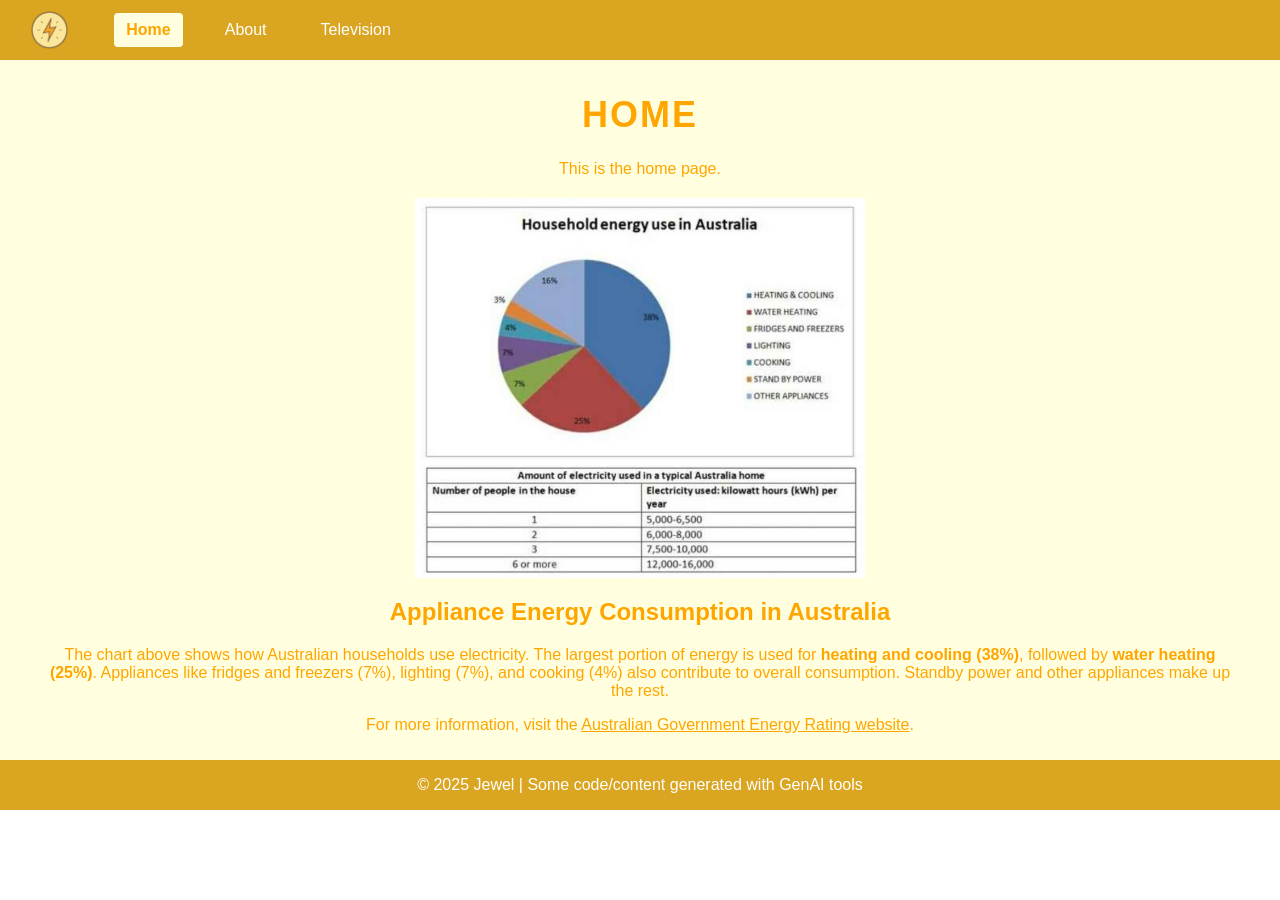
<file: T01a/index.html>
<!DOCTYPE html>
<html>
<head>
    <title>Home</title> 
    <link rel="stylesheet" href="style.css">
    <script src="main.js" defer></script>
</head>
<body>
    <div class="navbar">
        <a href="index.html"><img src="./images/PowerIcon.png" alt="Power Logo" class="logo" title="Go to Home"></a>
        <a class="nav-link active" id="nav-home" href="index.html">Home</a>
        <a class="nav-link" id="nav-about" href="about.html">About</a>
        <a class="nav-link" id="nav-television" href="television.html">Television</a>
    </div>
    <div class="page-content">
        <div>
            <h1>HOME</h1>
            <p>This is the home page.</p>
            <img src="./images/Appliance Energy Consumption in Australia.jpg" alt="Household energy use in Australia" style="width: 450px; height: auto;">
        </div>
        <h2>Appliance Energy Consumption in Australia</h2>
        <p>
            The chart above shows how Australian households use electricity. The largest portion of energy is used for <strong>heating and cooling (38%)</strong>, followed by <strong>water heating (25%)</strong>. Appliances like fridges and freezers (7%), lighting (7%), and cooking (4%) also contribute to overall consumption. Standby power and other appliances make up the rest.
        </p>
        <p>
            For more information, visit the 
            <a href="https://www.energyrating.gov.au/" target="_blank" class="link">Australian Government Energy Rating website</a>.
        </p>
    </div>
    <footer class="footer">
        &copy; 2025 Jewel | Some code/content generated with GenAI tools
    </footer>
</body>
</html>
</file>
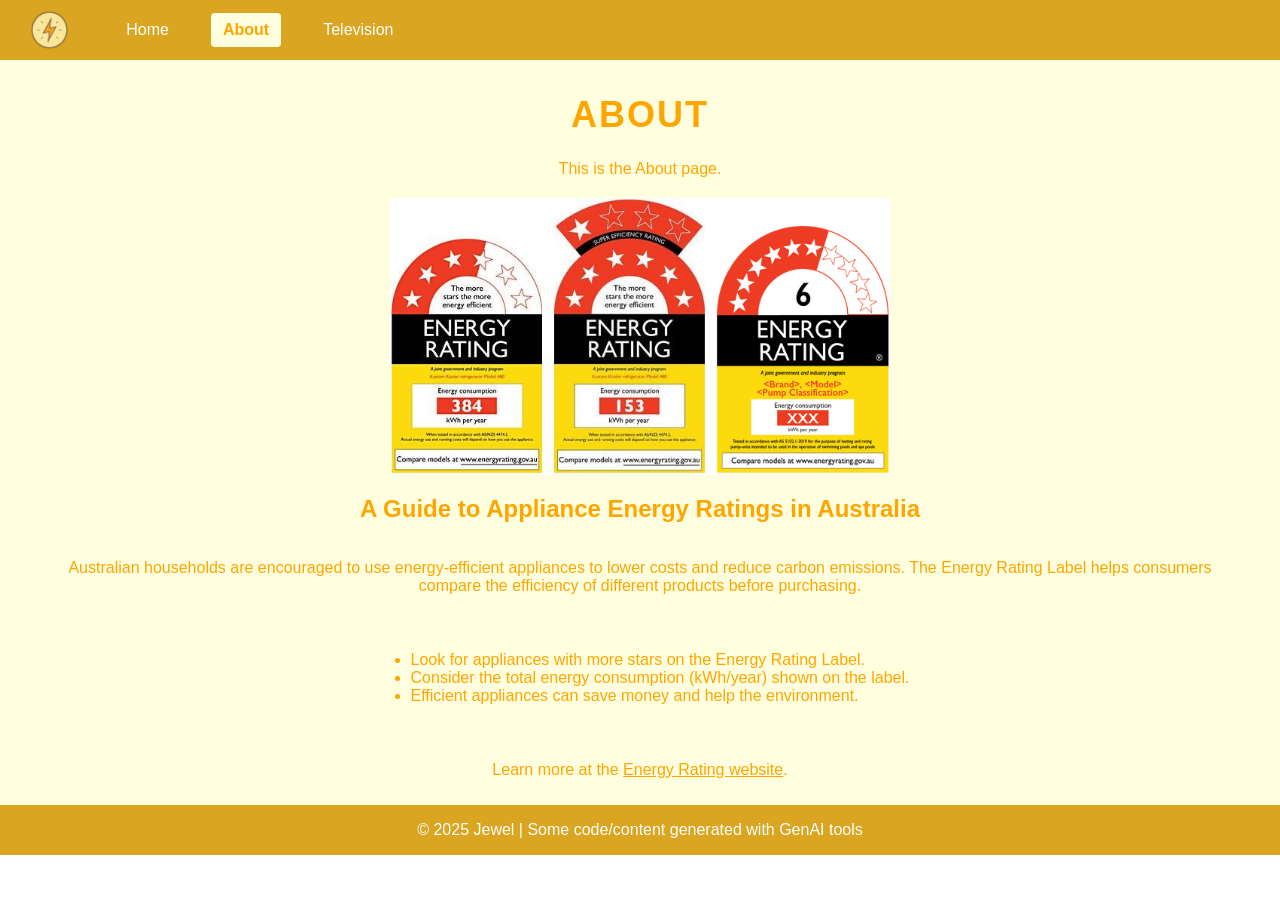
<file: T01a/about.html>
<!DOCTYPE html>
<html>
<head>
    <title>About</title> 
    <link rel="stylesheet" href="style.css">
    <script src="main.js" defer></script>
</head>
<body>
    <div class="navbar">
        <a href="index.html"><img src="./images/PowerIcon.png" alt="Power Logo" class="logo" title="Go to Home"></a>
        <a class="nav-link" id="nav-home" href="index.html">Home</a>
        <a class="nav-link active" id="nav-about" href="about.html">About</a>
        <a class="nav-link" id="nav-television" href="television.html">Television</a>
    </div>
    <div class="page-content">
        <div>
            <h1>ABOUT</h1>
            <p>This is the About page.</p>
            <img src="./images/energyratinglabels.png" alt="Energy Consumption" style="display: block; width: 500px; height: auto;">
        </div>
        <h2>A Guide to Appliance Energy Ratings in Australia</h2>
        <div class="contents">
            <p>
                Australian households are encouraged to use energy-efficient appliances to lower costs and reduce carbon emissions. 
                The Energy Rating Label helps consumers compare the efficiency of different products before purchasing.
            </p>
            <ul>
                <li>Look for appliances with more stars on the Energy Rating Label.</li>
                <li>Consider the total energy consumption (kWh/year) shown on the label.</li>
                <li>Efficient appliances can save money and help the environment.</li>
            </ul>
            <p>
                Learn more at the <a href="https://www.energyrating.gov.au/" target="_blank" class="link">Energy Rating website</a>. 
            </p>
        </div>
    </div>
    <footer class="footer">
        &copy; 2025 Jewel | Some code/content generated with GenAI tools 
    </footer>
</body>
</html>
</file>
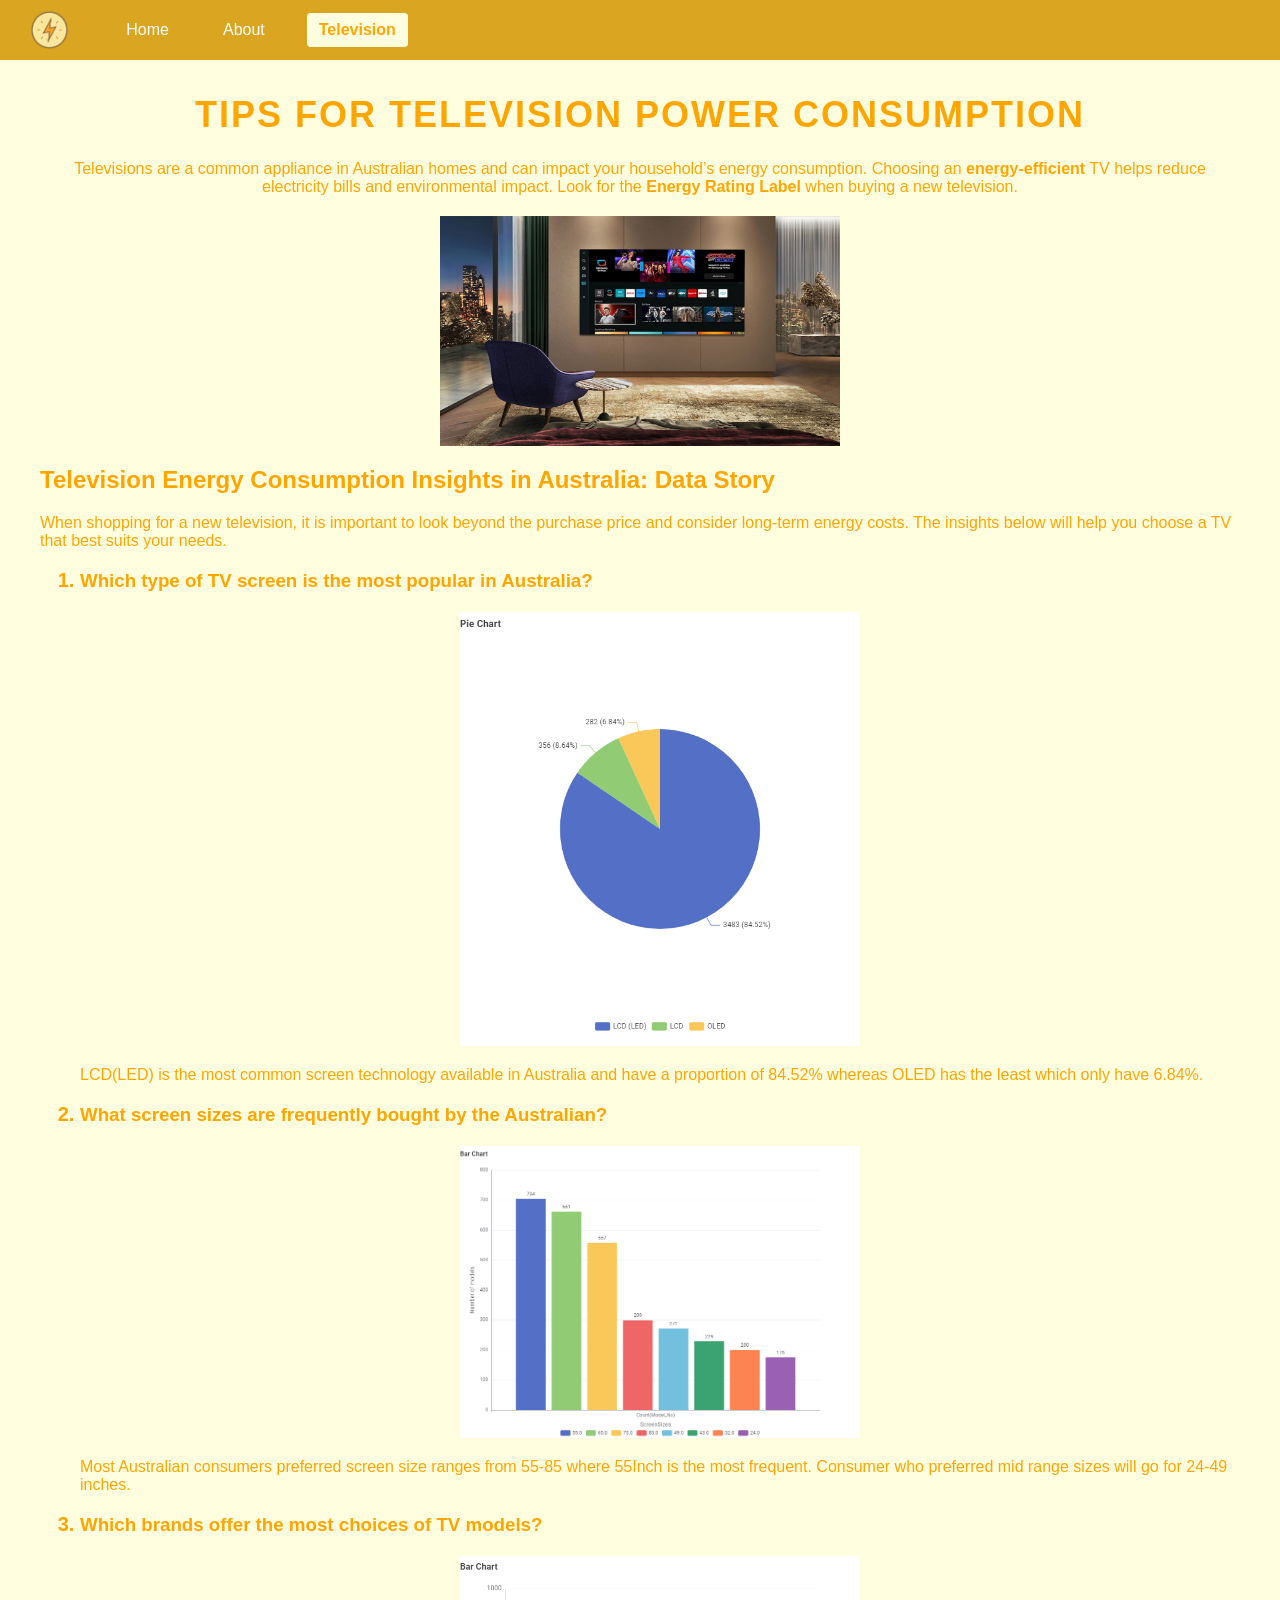
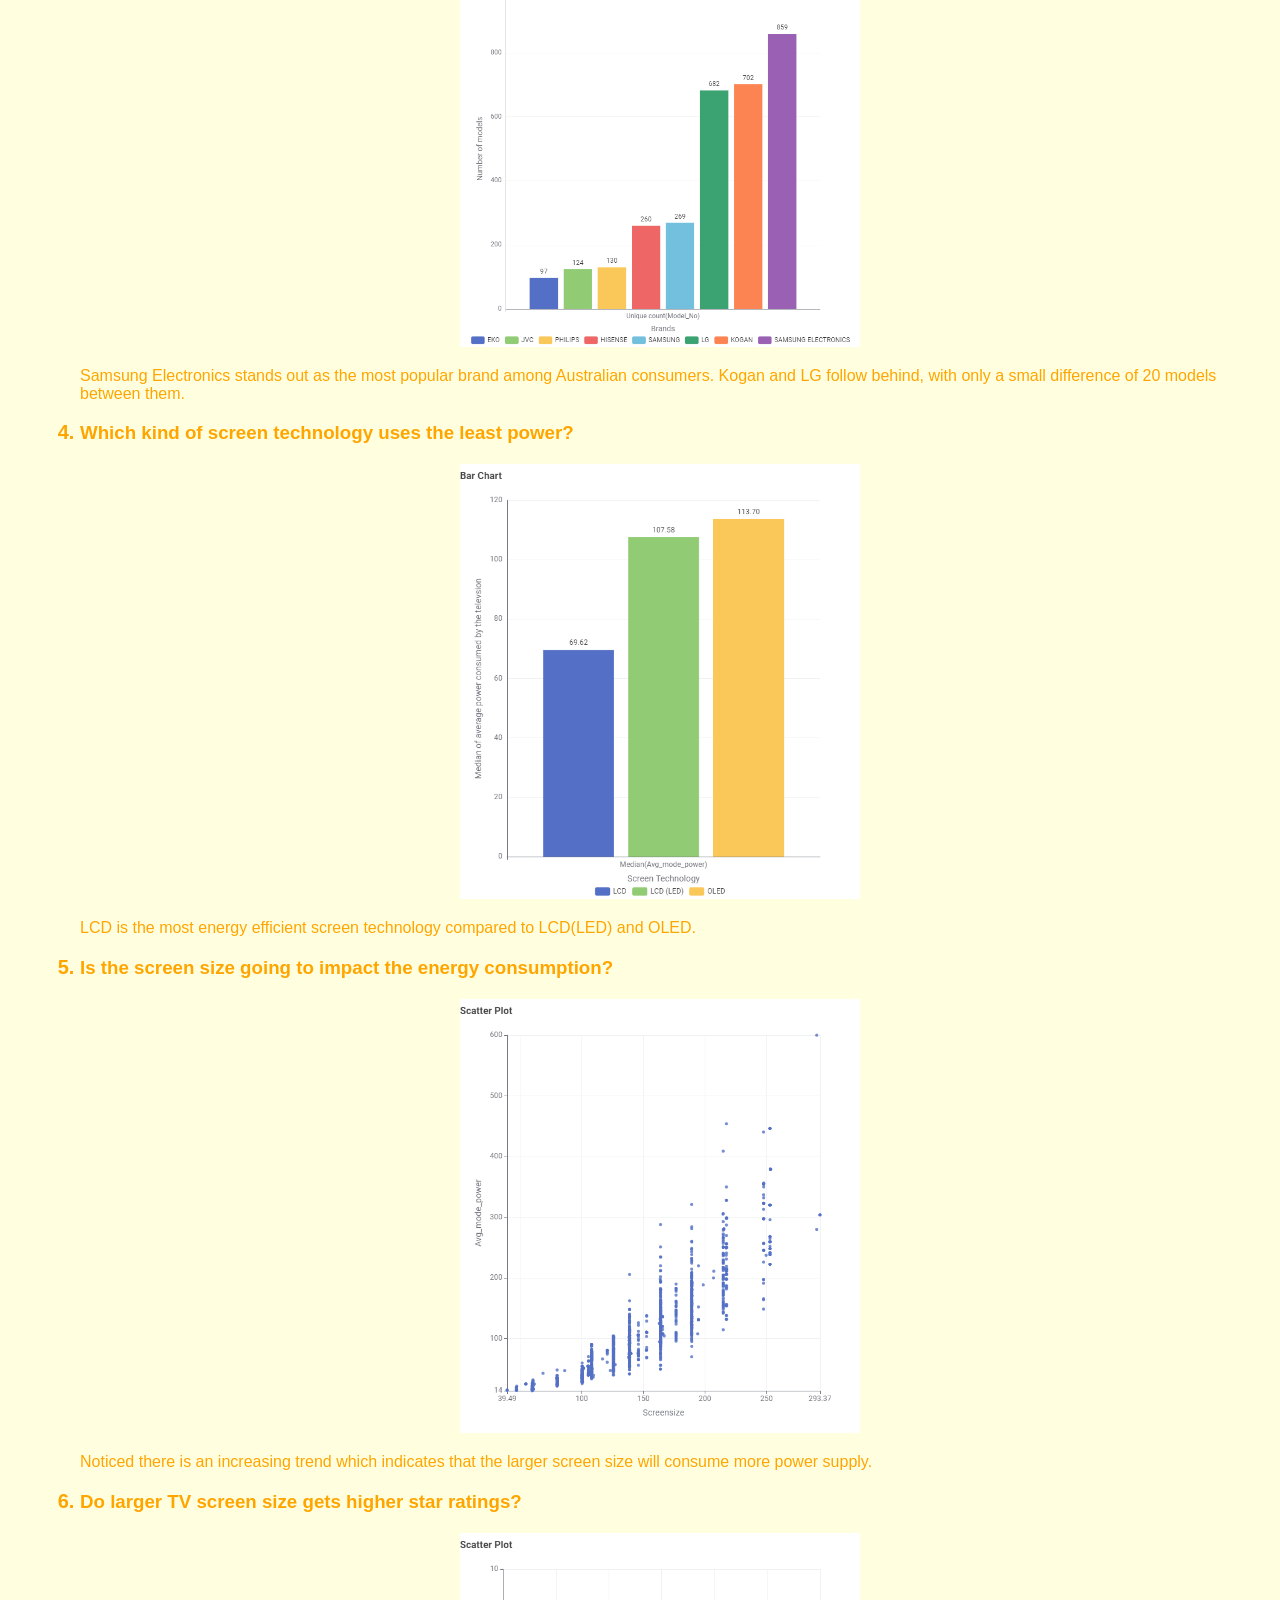
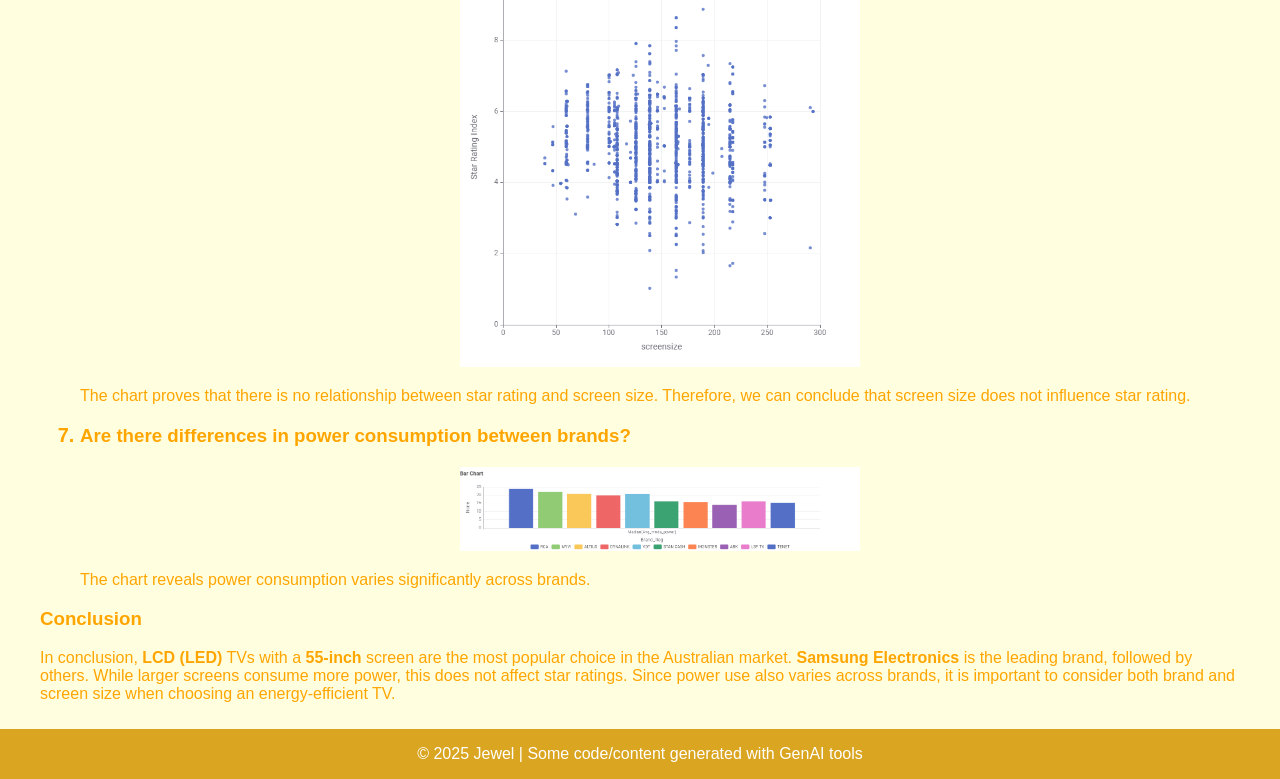
<file: T01a/television.html>
<!DOCTYPE html>
<html>
<head>
    <title>Television</title> 
    <link rel="stylesheet" href="style.css">
    <script src="main.js" defer></script>
</head>
<body>
    <div class="navbar">
        <a href="index.html"><img src="./images/PowerIcon.png" alt="Power Logo" class="logo" title="Go to Home"></a>
        <a class="nav-link" id="nav-home" href="index.html">Home</a>
        <a class="nav-link" id="nav-about" href="about.html">About</a>
        <a class="nav-link active" id="nav-television" href="television.html">Television</a>
    </div>
    <div class="page-content">
        <div>
            <h1>TIPS FOR TELEVISION POWER CONSUMPTION</h1>
            <p>
                Televisions are a common appliance in Australian homes and can impact your household’s energy consumption. 
                Choosing an <strong>energy-efficient</strong> TV helps reduce electricity bills and environmental impact. 
                Look for the <strong>Energy Rating Label</strong> when buying a new television.
            </p>
            <img src="./images/TVLIFE.jpg" alt="Television Image" style="width:400px;height:230px;">
        </div>
        <div class="tv-contents" style="text-align:left;">
            <h2>Television Energy Consumption Insights in Australia: Data Story</h2>
            <p>When shopping for a new television, it is important to look beyond the purchase price and consider long-term energy costs. The insights below will help you choose a TV that best suits your needs.</p>
            <ol class = "questions-list">
                <li>
                    <h3>Which type of TV screen is the most popular in Australia?</h3>
                    <img src = ./images/1.png alt="Most Popular TV Screen Technology" style="width:400px;height:auto;">
                    <p>LCD(LED) is the most common screen technology available in Australia and have a proportion of 84.52% whereas OLED has the least which only have 6.84%.</p>
                </li>
                <li>
                    <h3>What screen sizes are frequently bought by the Australian?</h3>
                    <img src = ./images/2.png alt="Most Popular TV Screen Size" style="width:400px;height:auto;">
                    <p>Most Australian consumers preferred screen size ranges from 55-85 where 55Inch is the most frequent. Consumer who preferred mid range sizes will go for 24-49 inches.</p>
                </li>
                <li>
                    <h3>Which brands offer the most choices of TV models?</h3>
                    <img src = ./images/3.png alt="Most Popular TV Brands" style="width:400px;height:auto;">
                    <p>Samsung Electronics stands out as the most popular brand among Australian consumers. Kogan and LG follow behind, with only a small difference of 20 models between them.</p>
                </li>
                <li>
                    <h3>Which kind of screen technology uses the least power?</h3>
                    <img src = ./images/4.png alt="TV Screen Technology with Least Power Consumption" style="width:400px;height:auto;">
                    <p>LCD is the most energy efficient screen technology compared to LCD(LED) and OLED.</p>
                </li>
                <li>
                    <h3>Is the screen size going to impact the energy consumption?</h3>
                    <img src = ./images/5.png alt="TV Screen Size vs Power Consumption" style="width:400px;height:auto;">
                    <p>Noticed there is an increasing trend which indicates that the larger screen size will consume more power supply.</p>
                </li>
                <li>
                    <h3>Do larger TV screen size gets higher star ratings?</h3>
                    <img src = ./images/6.png alt="TV Screen Size vs Star Rating"   style="width:400px;height:auto;">
                    <p>The chart proves that there is no relationship between star rating and screen size. Therefore, we can conclude that screen size does not influence star rating.</p>
                </li>
                <li>
                    <h3>Are there differences in power consumption between brands?</h3>
                    <img src = ./images/7.png alt="TV Brands vs Power Consumption" style="width:400px;height:auto;">
                    <p>The chart reveals power consumption varies significantly across brands.</p>
                </li>
            </ol>
            <h3>Conclusion</h3>
            <p>
                In conclusion, <strong>LCD (LED)</strong> TVs with a <strong>55-inch</strong> screen are the most popular choice in the Australian market. <strong>Samsung Electronics</strong>  is the leading brand, followed by others. While larger screens consume more power, this does not affect star ratings. Since power use also varies across brands, it is important to consider both brand and screen size when choosing an energy-efficient TV.
            </p>
        </div>
    </div>
    <footer class="footer">
        &copy; 2025 Jewel | Some code/content generated with GenAI tools
    </footer>
</body>
</html>
</file>
<file: T01a/style.css>
body { margin: 0; font-family: Arial, sans-serif; }
.navbar {
    display: flex;
    align-items: center;
    background: goldenrod;
    height: 60px;
    box-sizing: border-box;
    padding: 30px;
}
.logo {
    height: 40px;
    margin-right: 30px;
    cursor: pointer;
    transition: opacity 0.2s;
}
.logo:hover {
    opacity: 0.7;
}
.nav-link {
    color: #fff;
    text-decoration: none; /* Remove underline */
    margin: 0 15px;
    padding: 8px 12px;
    border-radius: 4px;
    transition: background 0.2s, color 0.2s;
    cursor: pointer;
}
.nav-link:hover {
    background: orange;
}
.nav-link.active {
    background: lightyellow;
    color: orange;
    font-weight: bold;
}
.page-content {
    background: lightyellow;
    color:orange;
    padding: 10px 40px;
    text-align: center;
}
img {
    display: block;
    margin: 20px auto;
}
h1{
    font-size: 36px;
    letter-spacing: 2px;
}
.contents {
    display: flex;
    flex-direction: column;
    justify-content: start;
    gap: 40px;
    flex-wrap: wrap;
    margin-top: 20px;
}
ul {
    display: inline-block;     
    margin: 0 auto;             
    text-align: left;          
}
.questions-list li::marker {
    font-weight:bold;
    font-size: 20px;
}
.link {
    color: orange;
    transition: color 0.2s;
}
.link:hover {
    color: black;
}
.footer{
    background: goldenrod; 
    color: #fff; 
    text-align: center; 
    padding: 16px 0; 
}
</file>
